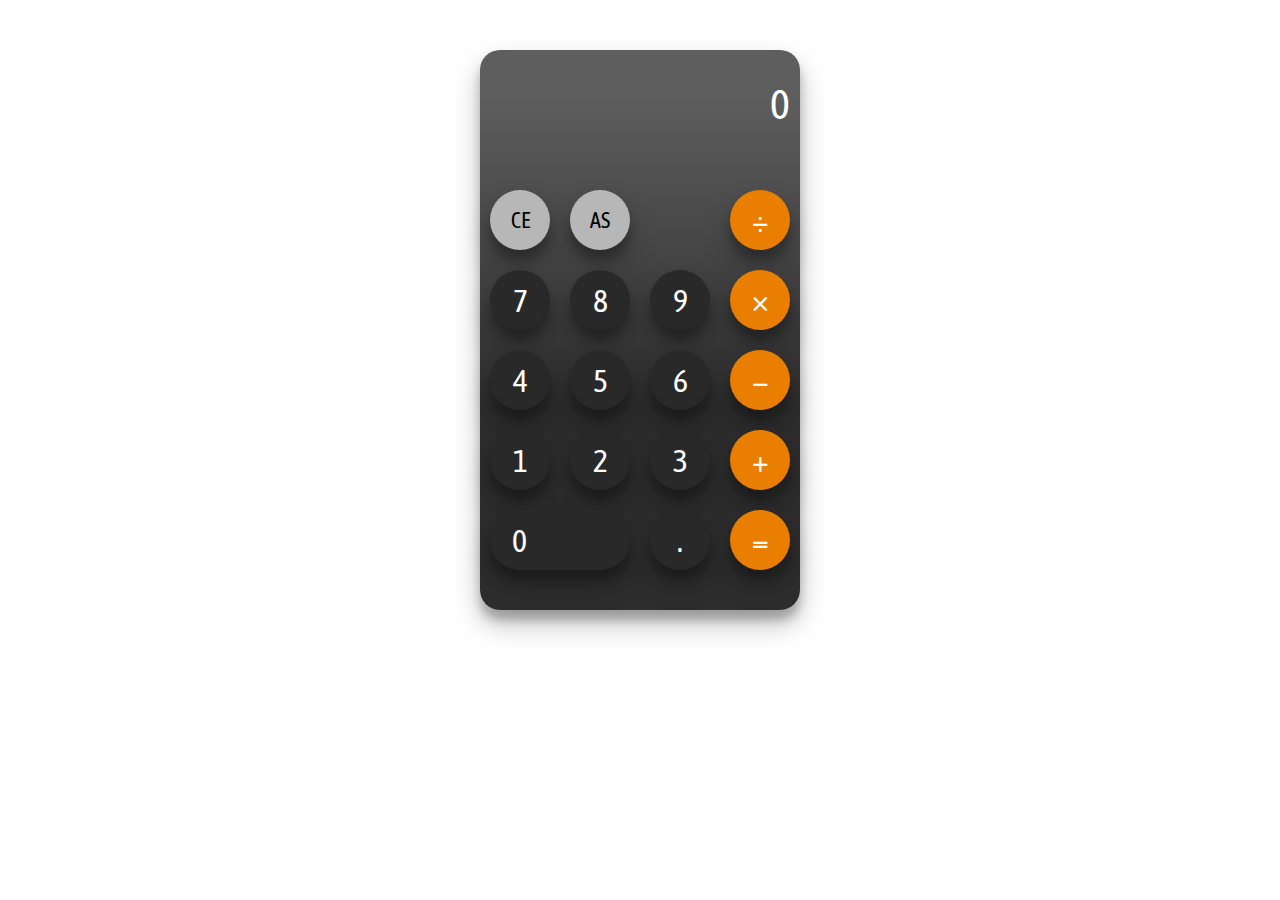
<file: portfolio/calculator/index.html>
<!DOCTYPE html>
<html lang="ru">
<head>
    <meta charset="UTF-8">
    <link rel="preconnect" href="https://fonts.googleapis.com">
<link rel="preconnect" href="https://fonts.gstatic.com" crossorigin>
<link href="https://fonts.googleapis.com/css2?family=Asap+Condensed:wght@500&display=swap" rel="stylesheet">
    <link rel="stylesheet" href="css/style.css">
    <title>Калькулятор</title>
</head>
<body>
   <div class="calculator">
       <div class="results">
           <div id="result"></div>
           <div id="expression"></div>
       </div>
       <div class="keys">
           <div class="clears keys_number_grey">
               <span id="ce">CE</span>
               
               <span id="clear">AS</span>
           </div>
           <div class="operations keys_number_orange">
               <span class="operation" id="/">&#247;</span>
               <span class="operation" id="*">&#215;</span>
               <span class="operation" id="-">&#8722;</span>
               <span class="operation" id="+">&#43;</span>
               <span class="equals" id="=">=</span>
           </div>
           <div class="numbers keys_number_black">
               <span class="number" id="7">7</span>
               <span class="number" id="8">8</span>
               <span class="number" id="9">9</span>
               <span class="number" id="4">4</span>
               <span class="number" id="5">5</span>
               <span class="number" id="6">6</span>
               <span class="number" id="1">1</span>
               <span class="number" id="2">2</span>
               <span class="number" id="3">3</span>
               <div class="null">
                   <span class="number" id="0">0</span>
               </div>
               <span class="number" id=".">&#46;</span>
           </div>
       </div>
   </div>
    <script src="script.js"></script>
</body>
</html>
</file>
<file: portfolio/calculator/css/style.css>
* {
    margin: 0;
    padding: 0;
    text-decoration: none;
    box-sizing: border-box;
    font-family: 'Asap Condensed', sans-serif;

}
.calculator {
    margin: 0 auto;
    padding: 30px 0;
    margin-top: 50px;
    width: 320px;
    border-radius: 20px;
    box-shadow: 0 14px 28px rgba(0,0,0,0.25), 0 10px 10px rgba(0,0,0,0.22);
    background: rgb(94,94,94);
    background: linear-gradient(180deg, rgba(94,94,94,1) 8%, rgba(45,45,45,1) 64%);
}
#result {
    padding: 0 10px;
    width: 100%;
    height: 60px;
    font-size: 42px;
    text-align: right;
    color: #fff;
    background: rgba(255, 255, 255, 0);
    caret-color: transparent;
}
#expression {
    padding: 0 10px;
    width: 100%;
    height: 40px;
    font-size: 24px;
    text-align: right;
    outline: none;
    border: none;
    color: #bcbbbb;
    background: rgba(255, 255, 255, 0);
    caret-color: transparent;
}
.number input::placeholder {
    color: #fff;
}
.number, span {
    display: block;
    margin: 10px;
    width: 60px;
    height: 60px;
    font-size: 32px;
    border-radius: 50%;
    box-shadow: 0 14px 28px rgba(0,0,0,0.25), 0 10px 10px rgba(0,0,0,0.22);
    background-color: #fff;
    cursor: pointer;
}
.keys {
    display: flex;
    flex-wrap: wrap;
    position: relative;
}
.keys_number_grey {
    width: 240px;
    display: flex;
}
.keys_number_grey span {
    display: flex;
    justify-content: center;
    align-items: center;
    font-size: 22px;
    background-color: #b7b7b7;
}
.keys_number_grey span:active {
    background-color: #dddddd;
}
.keys_number_black {
    position: absolute;
    top: 80px;
    width: 240px;
    display: flex;
    flex-wrap: wrap;
}
.keys_number_black .number {
    display: flex;
    justify-content: center;
    align-items: center;
    color: #fff;
    background-color: #292929;
}
.keys_number_black span:active {
    background-color: #363636;
}

.null .number {
    display: flex;
    justify-content: flex-start;
    padding-left: 22px;
    width: 140px;
    border-radius: 30px;
}
.keys_number_orange {
    display: flex;
    flex-direction: column;
}
.keys_number_orange span {
    display: flex;
    justify-content: center;
    align-items: center;
    color: #fff;
    background-color: #ea7e00;
}
.keys_number_orange span:active {
    background-color: #ff9a25;
}
</file>
